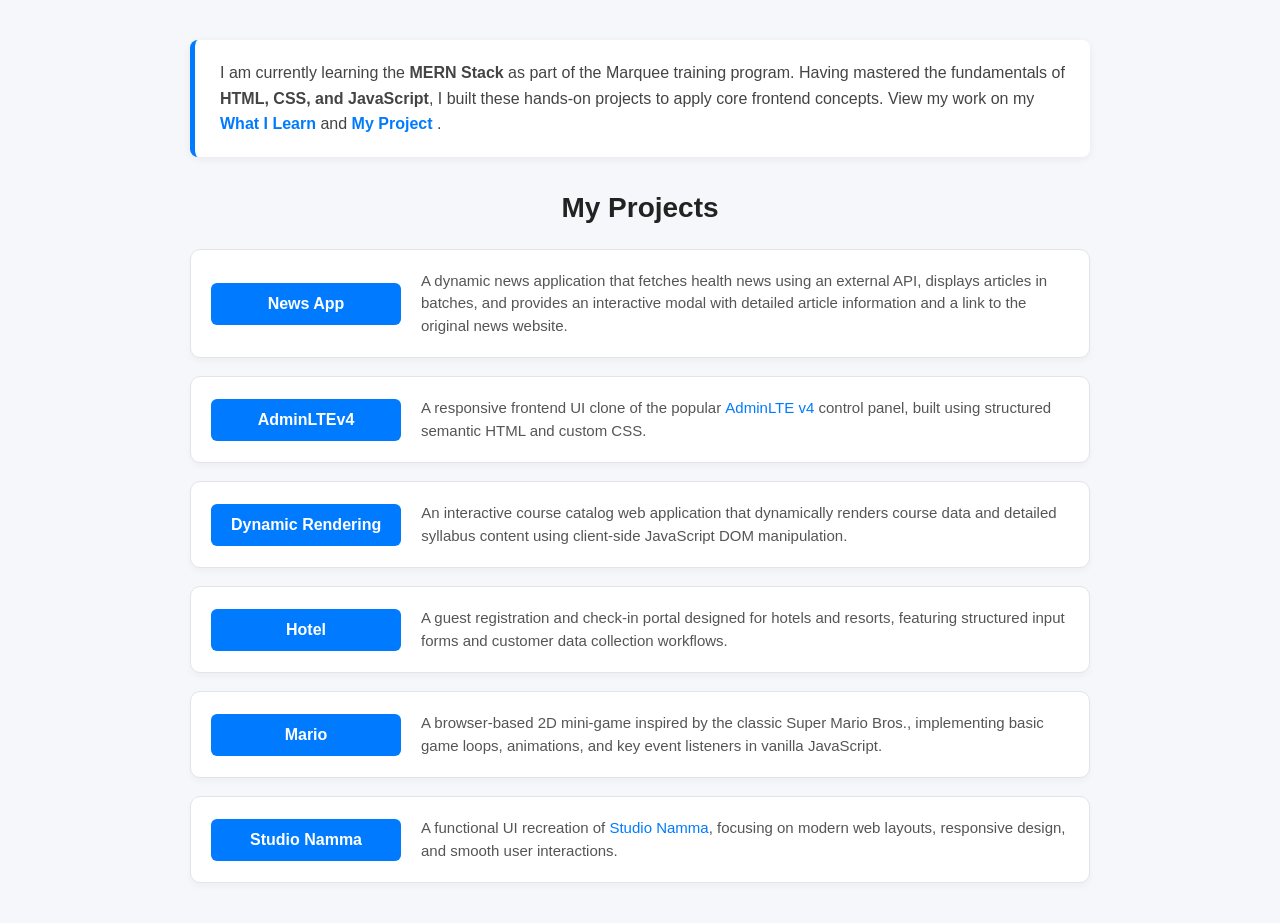
<file: index.html>
<!DOCTYPE html>
<html lang="en">
<head>
  <meta charset="UTF-8">
  <meta name="viewport" content="width=device-width, initial-scale=1.0">
  <title>Projects Dashboard</title>
  <style>
    * {
      margin: 0;
      padding: 0;
      box-sizing: border-box;
      font-family: 'Segoe UI', Tahoma, Geneva, Verdana, sans-serif;
    }

    body {
      background-color: #f5f7fb;
      padding: 40px 20px;
      color: #333;
    }

    .container {
      max-width: 900px;
      margin: 0 auto;
    }

    .kya-hai {
      background: #ffffff;
      border-left: 5px solid #007bff;
      padding: 20px 25px;
      border-radius: 8px;
      box-shadow: 0 2px 8px rgba(0, 0, 0, 0.06);
      margin-bottom: 35px;
      font-size: 16px;
      line-height: 1.6;
      color: #444;
      text-align: left;
    }

    .kya-hai a {
      color: #007bff;
      font-weight: 600;
      text-decoration: none;
    }

    .kya-hai a:hover {
      text-decoration: underline;
    }

    h1 {
      margin-bottom: 25px;
      color: #222;
      font-size: 28px;
      text-align: center;
    }

    .project-list {
      display: flex;
      flex-direction: column;
      gap: 18px;
    }

    .project-card {
      background: #ffffff;
      border: 1px solid #e1e4e8;
      border-radius: 10px;
      padding: 20px;
      display: flex;
      align-items: center;
      justify-content: space-between;
      gap: 20px;
      box-shadow: 0 4px 6px rgba(0, 0, 0, 0.03);
      transition: transform 0.2s ease, box-shadow 0.2s ease;
    }

    .project-card:hover {
      transform: translateY(-2px);
      box-shadow: 0 6px 14px rgba(0, 0, 0, 0.08);
    }

    .project-btn {
      background-color: #007bff;
      color: #ffffff;
      padding: 12px 20px;
      border-radius: 6px;
      text-decoration: none;
      font-size: 16px;
      font-weight: 600;
      min-width: 190px;
      text-align: center;
      flex-shrink: 0;
      transition: background-color 0.2s ease;
    }

    .project-btn:hover {
      background-color: #0056b3;
    }

    .project-desc {
      flex: 1;
      text-align: left;
      color: #555;
      font-size: 15px;
      line-height: 1.5;
    }

    .project-desc a {
      color: #007bff;
      text-decoration: none;
      font-weight: 500;
    }

    .project-desc a:hover {
      text-decoration: underline;
    }

    @media (max-width: 650px) {
      .project-card {
        flex-direction: column;
        align-items: stretch;
      }
      .project-btn {
        width: 100%;
      }
      .project-desc {
        text-align: center;
      }
    }
  </style>
</head>
<body>

  <div class="container">
    
    <div class="kya-hai">
      <p>I am currently learning the <strong>MERN Stack</strong> as part of the Marquee training program. Having mastered the fundamentals of <strong>HTML, CSS, and JavaScript</strong>, I built these hands-on projects to apply core frontend concepts. View my work on my <a href="https://github.com/Bhavyashah2710/mern_at_marque" target="_blank">What I Learn</a> and <a href="https://github.com/Bhavyashah2710/Project_in_Mern" target="_blank">My Project </a>.</p>
    </div>

    <h1>My Projects</h1>

    <div class="project-list">

      <div class="project-card">
        <a href="./News/index.html" class="project-btn">News App</a>
        <div class="project-desc">
          A dynamic news application that fetches health news using an external API, displays articles in batches, and provides an interactive modal with detailed article information and a link to the original news website.
        </div>
      </div>

      <div class="project-card">
        <a href="./AdminLTEv4/index.html" class="project-btn">AdminLTEv4</a>
        <div class="project-desc">
          A responsive frontend UI clone of the popular <a href="https://adminlte-v4.netlify.app/" target="_blank">AdminLTE v4</a> control panel, built using structured semantic HTML and custom CSS.
        </div>
      </div>

      <div class="project-card">
        <a href="./Dynamic randering/index.html" class="project-btn">Dynamic Rendering</a>
        <div class="project-desc">
          An interactive course catalog web application that dynamically renders course data and detailed syllabus content using client-side JavaScript DOM manipulation.
        </div>
      </div>

      <div class="project-card">
        <a href="./Hotel/index.html" class="project-btn">Hotel</a>
        <div class="project-desc">
          A guest registration and check-in portal designed for hotels and resorts, featuring structured input forms and customer data collection workflows.
        </div>
      </div>

      <div class="project-card">
        <a href="./Mario/index.html" class="project-btn">Mario</a>
        <div class="project-desc">
          A browser-based 2D mini-game inspired by the classic Super Mario Bros., implementing basic game loops, animations, and key event listeners in vanilla JavaScript.
        </div>
      </div>

      <div class="project-card">
        <a href="./studionamma/index.html" class="project-btn">Studio Namma</a>
        <div class="project-desc">
          A functional UI recreation of <a href="https://studionamma.com/" target="_blank">Studio Namma</a>, focusing on modern web layouts, responsive design, and smooth user interactions.
        </div>
      </div>

    </div>

  </div>

</body>
</html>
</file>
